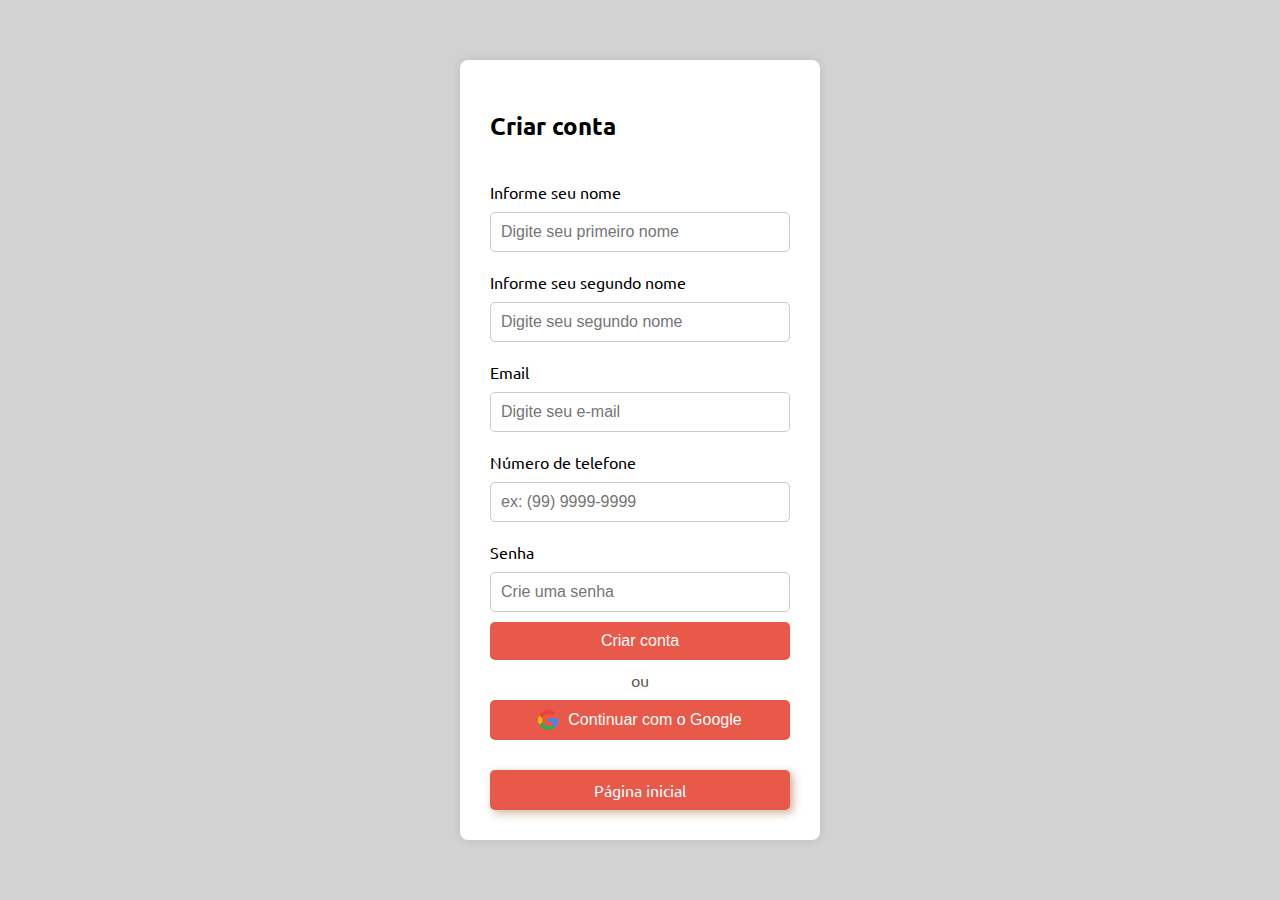
<file: criar-conta.html>
<!DOCTYPE html>
<html lang="en">
<head>
  <meta charset="UTF-8" />
  <meta name="viewport" content="width=device-width, initial-scale=1.0" />
  <title>Página de cadastro</title>
  <link rel="stylesheet" href="/criar-conta.css" />
  <link href='https://fonts.googleapis.com/css?family=Ubuntu' rel='stylesheet'>
</head>
<body>
  <div class="container">
    <form class="login-form">
      <h2>Criar conta</h2>

      <label for="username">Informe seu nome</label>
      <input type="user" class="name" placeholder="Digite seu primeiro nome" name="name" required />

      <label for="user-surname">Informe seu segundo nome</label>
      <input type="user" class="name" placeholder="Digite seu segundo nome" name="user-surname" required />
      
      <label for="email">Email</label>
      <input type="email" id="email" placeholder="Digite seu e-mail" name="email" required />
      
      <label for="phone">Número de telefone</label>
      <input type="phone" id="phone" placeholder="ex: (99) 9999-9999" name="phone" required />

      <label for="password">Senha</label>
      <input type="password" id="password" placeholder="Crie uma senha" name="password" required />

      <button type="submit">Criar conta</button>
      

      <div class="separador">ou</div>
      
      <button class="google-btn">
        <div class="google-content">
          <img src="/assets/logo-google.svg" alt="Google logo" class="google-icon" />
          <span>Continuar com o Google</span>
        </div>
      </button>

    

    <!-- Botão para a Homepage -->
    <a href="/index.html" class="home-button">Página inicial</a>
    </form>
  </div>
</body>
</html>
</file>
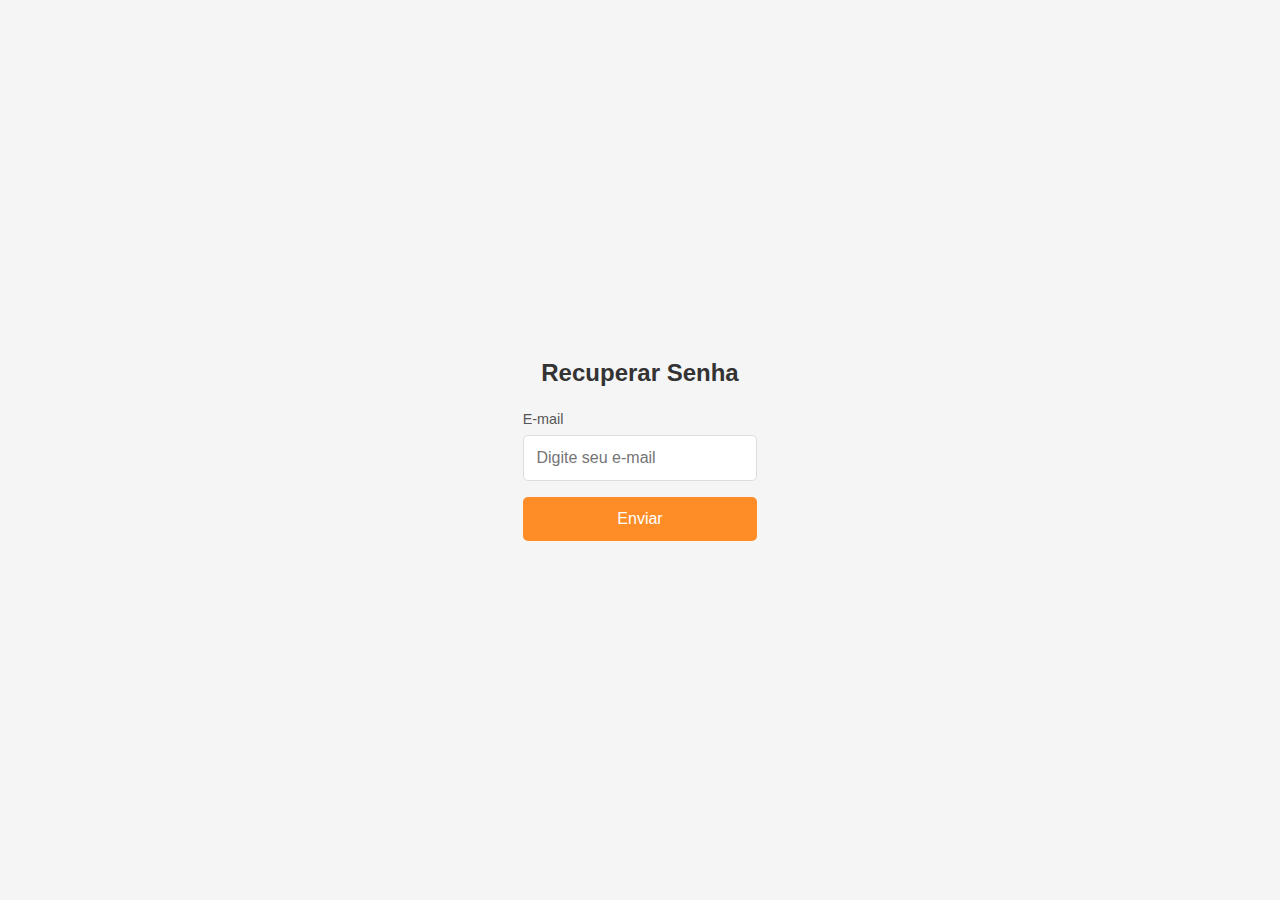
<file: login-esqueci-senha.html>
<!DOCTYPE html>
<html lang="pt-br">
<head>
    <meta charset="UTF-8">
    <meta name="viewport" content="width=device-width, initial-scale=1.0">
    <title>Login - Esqueci Senha</title>
    <link rel="stylesheet" href="login-esqueci-senha.css">
</head>
<body>
    <div class="login-container">
        <h1>Recuperar Senha</h1>
        <form id="recoveryForm">
            <div class="form-group">
                <label for="email">E-mail</label>
                <input type="email" id="email" placeholder="Digite seu e-mail" name="email" required>
            </div>
            <button type="submit">Enviar</button>
        </form>
    </div>

    <script>
        document.addEventListener('DOMContentLoaded', function() {
            // Adiciona efeito de ondulação ao fundo
            const body = document.body;
            let mouseX = 0;
            let mouseY = 0;

            body.addEventListener('mousemove', function(e) {
                mouseX = e.clientX / window.innerWidth;
                mouseY = e.clientY / window.innerHeight;
                
                // Aplica um efeito suave de parallax ao fundo
                body.style.backgroundPosition = `${50 + (mouseX * 10)}% ${50 + (mouseY * 10)}%`;
            });

            // Manipula o envio do formulário
            const form = document.getElementById('recoveryForm');
            form.addEventListener('submit', function(e) {
                e.preventDefault();
                const email = document.getElementById('email').value;
                alert(`Um e-mail de recuperação será enviado para: ${email}`);
            });
        });
    </script>
</body>
</html>
</file>
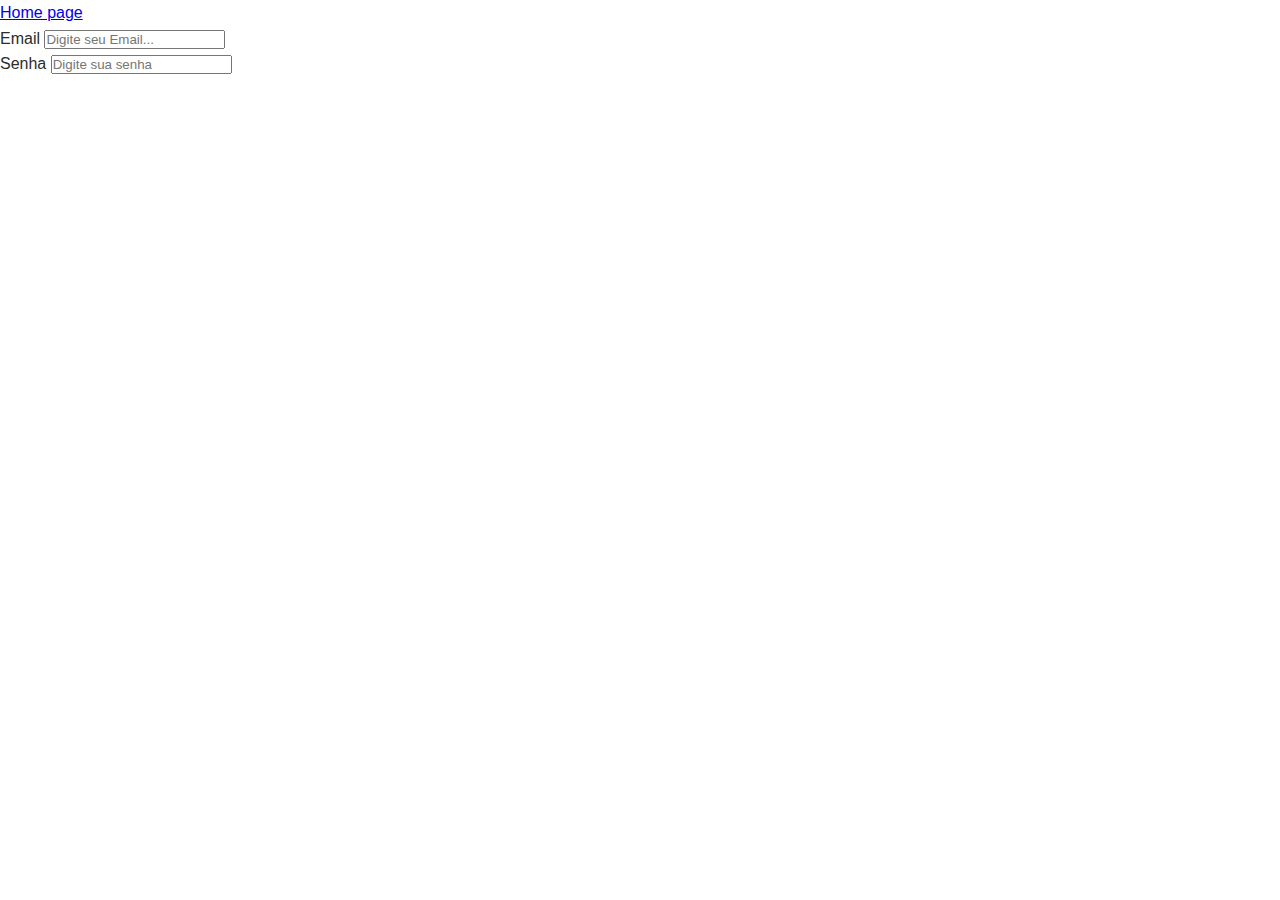
<file: login.html>
<!DOCTYPE html>
<html lang="en">
<head>
    <meta charset="UTF-8">
    <meta name="viewport" content="width=device-width, initial-scale=1.0">
    <title>Login</title>
    <link rel="stylesheet" href="./style.css">
</head>
<body>
    <div class="Voltar">
        <a href="./index.html">Home page</a>
    </div>


    <form class="menu-login">
        <div class="form-login">
          <label for="local">Email</label>
          <input type="text" id="local" placeholder="Digite seu Email..." />
        </div>
        <div class="form-senha">
          <label for="data">Senha</label>
          <input type="password" id="senha" placeholder="Digite sua senha"/>
        </div>
      </form>
</body>
</html>
</file>
<file: criar-conta.css>
body, html {
    margin: 0;
    padding: 0;
    height: 100%;
    font-family: Ubuntu, sans-serif;
    background-color: #f3f3f3;
  }
  
  
  .container {
      background-color: #D2D2D2;
    display: flex;
    flex-direction: column;
    justify-content: center;
    align-items: center;
    height: 100vh;
  }
  
  
  .login-form {
    display: flex;
    flex-direction: column;
    gap: 10px;
    background: white;
    padding: 30px;
    border-radius: 8px;
    box-shadow: 0 0 10px rgba(0,0,0,0.1);
    width: 300px;
  }
  
  .login-form label{
    margin-top: 10px;

  }

  
  .login-form input,
  .login-form button {
    padding: 10px;
    font-size: 16px;
    border: 1px solid #ccc;
    border-radius: 5px;
  }
  
  input:focus {
    outline: none;
    border-color: #6737D7;
}

  
  .login-form button {
    background-color: #E95949;
    color: white;
    border: none;
    cursor: pointer;
    transition: background-color 0.3s;
  }
  
  .login-form button:hover {
    background-color: #6737D7;
  }
  
  
  .home-button {
    margin-top: 20px;
    text-align: center;
    padding: 10px 20px;
    background-color: #E95949;
    color: white;
    text-decoration: none;
    border-radius: 5px;
    transition: background-color 0.3s;
    box-shadow: 3px 3px 10px #CBB19A;
  }
  
  .home-button:hover {
    background-color: #6737D7;
    box-shadow: none;
  }
  
  .remember-password{
    color: #c08f64;
    font-size: 12px;
    text-decoration: none;
  }
  
  .google-btn {
      background-color: #6737D7;
      color: white;
      border: none;
      border-radius: 8px;
      padding: 12px 20px;
      font-size: 16px;
      cursor: pointer;
      display: flex;
      justify-content: center; /* centraliza o conteúdo horizontalmente */
      align-items: center;      /* centraliza verticalmente */
      width: 100%;              /* opcional, pode ajustar como quiser */
    }
    
    .google-content {
      display: flex;
      align-items: center;
      gap: 10px;
    }
    
    .google-icon {
      width: 20px;
      height: 20px;
      display: block;
    }
  .separador{
      text-align: center;
      color: #271401be;
  }
</file>
<file: login-esqueci-senha.css>
* {
    margin: 0;
    padding: 0;
    box-sizing: border-box;
    font-family: 'Segoe UI', Tahoma, Geneva, Verdana, sans-serif;
}

body {
    background-color: #f5f5f5;
    display: flex;
    justify-content: center;
    align-items: center;
    min-height: 100vh;
}

.container {
    background-color: white;
    padding: 2rem;
    border-radius: 10px;
    box-shadow: 0 0 20px rgba(0, 0, 0, 0.1);
    width: 100%;
    max-width: 400px;
}

.logo {
    text-align: center;
    margin-bottom: 2rem;
}

.logo img {
    max-width: 200px;
}

h1 {
    color: #333;
    text-align: center;
    margin-bottom: 1.5rem;
    font-size: 1.5rem;
}

.form-group {
    margin-bottom: 1rem;
}

label {
    display: block;
    margin-bottom: 0.5rem;
    color: #555;
    font-size: 0.9rem;
}

input {
    width: 100%;
    padding: 0.8rem;
    border: 1px solid #ddd;
    border-radius: 5px;
    font-size: 1rem;
    transition: border-color 0.3s;
}

input:focus {
    outline: none;
    border-color: #FE8D27;
}

button {
    width: 100%;
    padding: 0.8rem;
    background-color: #FE8D27;
    color: white;
    border: none;
    border-radius: 5px;
    font-size: 1rem;
    cursor: pointer;
    transition: background-color 0.3s;
}

button:hover {
    background-color: #88460b;
}

.links {
    text-align: center;
    margin-top: 1rem;
}

.links a {
    color: #007bff;
    text-decoration: none;
    font-size: 0.9rem;
}

.links a:hover {
    text-decoration: underline;
}

.message {
    text-align: center;
    margin-top: 1rem;
    padding: 0.8rem;
    border-radius: 5px;
}

.success {
    background-color: #d4edda;
    color: #155724;
    border: 1px solid #c3e6cb;
}

.error {
    background-color: #f8d7da;
    color: #721c24;
    border: 1px solid #f5c6cb;
}

@media (max-width: 480px) {
    .container {
        margin: 1rem;
        padding: 1.5rem;
    }
}
</file>
<file: style.css>
/* Reset and base styles */
* {
  margin: 0;
  padding: 0;
  box-sizing: border-box;
}

:root {
  --primary-red: #E85A4F;
  --primary-purple: #7E3FF2;
  --text-dark: #2B2B2B;
  --background: #FFFFFF;
}

body {
  font-family:  Ubuntu, sans-serif;
  line-height: 1.6;
  color: var(--text-dark);
}

/* Navigation */
.navbar {
  border:1px solid #212121;
  border-radius: 31px;
  display: flex;
  justify-content: space-between;
  align-items: center;
  padding: 1rem 5%;
  background-color: var(--background);
}

.logo img {
  height: 80px;
}

.nav-links a {
  text-decoration: none;
  color: var(--text-dark);
  margin: 0 1rem;
  font-weight: bold;
}

.nav-links a.active {
  color: var(--primary-red);
  border-bottom: 2px solid var(--primary-red);
}

.login-btn {
  background-color: var(--primary-red);
  color: white;
  padding: 0.5rem 2rem;
  border-radius: 25px;
  text-decoration: none;
  font-weight: bold;
}

/* Hero Section */
.hero{
  display: flex;
  justify-content: space-between;
  align-items: center;
  padding: 4rem 5%;
  position: relative;
  overflow: hidden;
}
.hero img{
  width: 400px ;

}


.hero-content {
  flex: 1;
  max-width: 600px;
}

.hero h1 {
  font-size: 3.5rem;
  line-height: 1.2;
  margin-bottom: 2rem;
}

.highlight-red {
  color: var(--primary-red);
}

.highlight-purple {
  color: var(--primary-purple);
}

.hero-image {
  flex: 1;
  position: relative;
}

.hero-image img {
  max-width: 100%;
  height: auto;
  position: relative;
  z-index: 1;
}

.hero-image::after {
  content: "";
  position: absolute;
  right: -30%;
  top: -10%;
  width: 140%;
  height: 140%;
  background-color: var(--primary-red);
  border-radius: 50%;
  z-index: 0;
}

/* Buttons */
.cta-buttons {
  display: flex;
  gap: 1rem;
}

.btn {
  padding: 0.8rem 2rem;
  text-decoration: none;
  font-weight: bold;
  border-radius: 25px;
  display: inline-flex;
  align-items: center;
}

.btn-primary {
  background-color: var(--primary-red);
  color: white;
}

.btn-secondary {
  color: var(--primary-purple);
}

/* How it works section */
.how-it-works {
  padding: 4rem 5%;
  text-align: center;
}

.how-it-works h2 {
  font-size: 2.5rem;
  margin-bottom: 1rem;
}

.section-description {
  max-width: 800px;
  margin: 0 auto 3rem;
  color: #666;
}

.features {
  display: grid;
  grid-template-columns: repeat(4, 1fr);
  gap: 2rem;
  margin-top: 3rem;
}

.feature-card {
  padding: 2rem;
  border-radius: 15px;
  text-align: center;
}

.feature-card.purple {
  background-color: rgba(126, 63, 242, 0.1);
}

.feature-card.red {
  background-color: rgba(232, 90, 79, 0.1);
}

.feature-card .icon {
  width: 60px;
  height: 60px;
  background-color: white;
  border-radius: 50%;
  display: flex;
  align-items: center;
  justify-content: center;
  margin: 0 auto 1rem;
}

.feature-card .icon img {
  width: 30px;
  height: 30px;
}

.feature-card p {
  font-size: 0.9rem;
  color: var(--text-dark);
}

/* Responsive Design */
@media (max-width: 1024px) {
  .features {
      grid-template-columns: repeat(2, 1fr);
  }
}

@media (max-width: 768px) {
  .hero {
      flex-direction: column;
      text-align: center;
  }

  .hero h1 {
      font-size: 2.5rem;
  }

  .cta-buttons {
      justify-content: center;
  }

  .hero-image {
      margin-top: 2rem;
  }

  .features {
      grid-template-columns: 1fr;
  }
}
</file>
